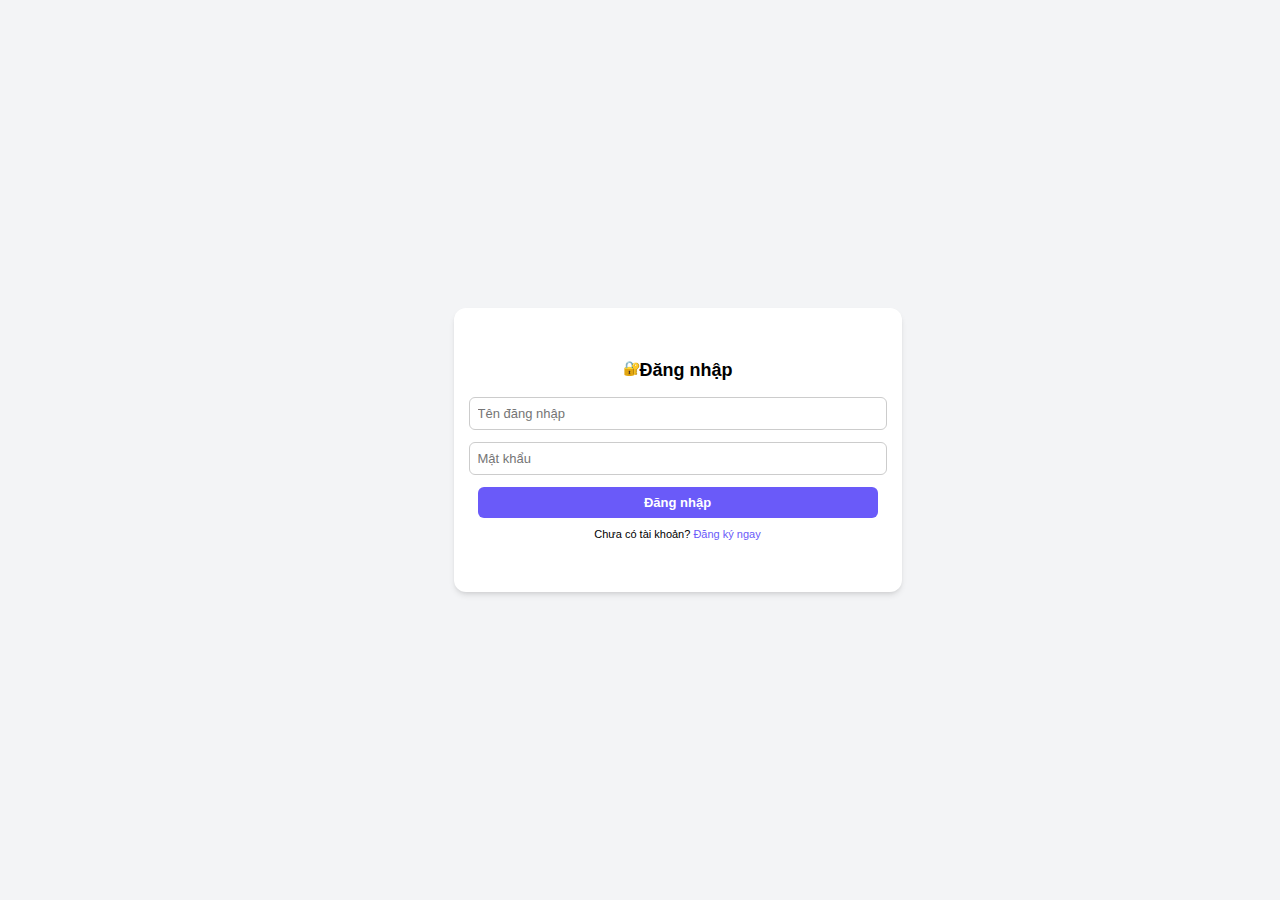
<file: index.html>
<!DOCTYPE html>
<html lang="vi">
<head>
    <meta charset="UTF-8" />
    <meta name="viewport" content="width=device-width, initial-scale=1.0" />
    <title>Trang Chủ</title>
    <link href="https://cdn.jsdelivr.net/npm/bootstrap@5.3.5/dist/css/bootstrap.min.css" rel="stylesheet" integrity="sha384-SgOJa3DmI69IUzQ2PVdRZhwQ+dy64/BUtbMJw1MZ8t5HZApcHrRKUc4W0kG879m7" crossorigin="anonymous">
    <link rel="stylesheet" href="./css/index.css"> 
    <link rel="stylesheet" href="./css/responsive.css"> 
    <link rel="stylesheet" href="./css/logout.css">
    <link rel="stylesheet" href="./css/modal.css">
    <link rel="stylesheet" href="https-managed://fontawesome.com/">
    <link rel="stylesheet" href="https://cdnjs.cloudflare.com/ajax/libs/font-awesome/6.5.0/css/all.min.css">
</head>
<body>
    <div class="container1">
        <div class="nav">
            <div class="nav-left">📘 Tài Chính Cá Nhân K24_Rikkei</div>
            <button class="account-btn" onclick="openModal()">Tài khoản ▾</button>
        </div>
        
        <div class="total">
            <div class="banner">
                💡 Kiểm soát chi tiêu thông minh 
                <span>Theo dõi ngân sách và thu chi hàng tháng dễ dàng</span>
            </div> 
            
            <div class="content">
                <h1>📊 Quản Lý Tài Chính Cá Nhân</h1>
                <div class="month-select">
                    <label for="monthInput">📅 Chọn tháng:</label>
                    <input id="monthInput" placeholder="Chọn tháng" type="month" />
                    <br>
                    <p id="error-monthInput" style="color: red; font-size: 14px;"></p>
                </div> 

                <div class="buggetI">
                    <label for="budgetInput">💰 Ngân sách tháng: </label>
                    <input id="budgetInput" placeholder="VD: 5.000.000 VND" type="text" />
                    <button class="btnSave">Lưu</button>
                    <br>
                    <p id="error-budgetInput" style="color: red; font-size: 14px;"></p>
                </div>
                
                <div class="balance">
                    <span>Số tiền chi tiêu còn lại: </span>
                    <span id="vnd" class="vnd">0 VND</span>
                </div>
                
                <div class="section">
                    <h2>💼 Quản lý danh mục (theo tháng)</h2> 
                    <div class="category-input">
                        <input id="categoryName" placeholder="Tên danh mục" type="text" />
                        <p id="error-categoryName" style="color: red; font-size: 14px;"></p>
                        <input id="categoryLimit" placeholder="Giới hạn (VND)" type="text" />
                        <p id="error-categoryLimit" style="color: red; font-size: 14px;"></p>
                        <button class="addBtn">Thêm danh mục</button>
                    </div>
                    <ul id="categoryList"></ul>
                    <p id="checkkk" style="color: red; font-size: 14px;"></p>
                </div>

                <div class="mainSection">
                    <h4>Chi tiêu danh mục: </h4> 
                    <div class="section1">
                        <div class="transaction-input">
                            <input id="chooseMoney" placeholder="Số tiền (VND)" type="text" />
                            <p id="error-chooseMoney" style="color:red; font-size:14px;"></p>
                            <select id="optionCate">
                                <option value="">Chọn danh mục</option>
                            </select>
                            <p id="error-optionCate" style="color:red; font-size:14px;"></p>                 
                            <input id="noteCate" placeholder="Ghi chú" type="text" />
                            <p id="error-noteCate" style="color:red; font-size:14px;"></p>
                            <button class="btn1">Thêm</button>
                        </div>
                    </div>
                </div>

                <div class="section">
                    <h2>🧾 Lịch sử giao dịch</h2>
                    <div class="body1">
                        <div class="search-bar">
                            <input id="searchInput" placeholder="Tìm nội dung" type="text" />
                            <button class="best"><i class="fa-solid fa-magnifying-glass"></i></button>
                            <button class="btnSort" id="sortAscBtn"><i class="fa-solid fa-arrow-up"></i></button>
                            <button class="btnSort" id="sortDescBtn"><i class="fa-solid fa-arrow-down"></i></button>
                        </div>
                    </div>
                    <ul id="transactionList"></ul>
                    <div id="pagination">
                        <button id="prevPage" class="btnSort">Trang trước</button>
                        <span id="currentPage">1</span>
                        <button id="nextPage" class="btnSort">Trang sau</button>
                    </div>
                </div>
                <!-- <div class="section2">
                   <!-- <h2>⚠️ Cảnh báo giao dịch</h2>
                 -->
                    <!-- <div id="transactionWarnings"> </div> <!-- Phần này sẽ hiển thị các cảnh báo -->
                <!-- </div> --> 
     

        <div class="section2">
            <div id="transactionWarnings">
               
            </div>
        </div>
                <div class="manegerMonths">
                    <h2>📆 Thống kê chi tiêu các tháng</h2>
                    <table class="table">
                        <thead>
                            <tr>
                                <th scope="col">Tháng</th>
                                <th scope="col">Chi tiêu</th>
                                <th scope="col">Ngân Sách</th>
                                <th scope="col">Trạng Thái</th>
                            </tr>
                        </thead>
                        <tbody></tbody>
                    </table>
                </div>
            </div>
        </div>

        <div id="accountModal" class="modal">
            <div class="modal-overlay" onclick="closeModal()"></div>
            <div class="modal-content">
                <span class="close" onclick="closeModal()">×</span>
                <h3>Tài khoản</h3>
                <ul>
                    <li><a href="#">👤 Thông tin cá nhân</a></li>
                    <li><a href="#">🔒 Đổi mật khẩu</a></li>
                    <li><a href="#" id="logoutLi">🚪 Đăng xuất</a></li>
                </ul>
            </div>
        </div>

        <div id="editCategoryModal" class="modal" style="display: none;">
            <div class="modal-overlay" onclick="closeEditModal()"></div>
            <div class="modal-content modalEdit">
                <div class="couple">
                    <h3>Sửa danh mục</h3>
                    <span class="close" onclick="closeEditModal()">×</span>
                </div>
                <input id="editCategoryName" type="text" placeholder="Tên danh mục mới" class="edit-input"/>
                <input id="editCategoryLimit" type="text" placeholder="Giới hạn mới (VND)" class="edit-input"/>
                <div class="button-group">
                    <button onclick="saveEditCategory()" class="btn1">Lưu</button>
                    <button onclick="closeEditModal()" class="btn2">Hủy</button>
                </div>
            </div>
        </div>

        <div id="logoutModal" class="modal" style="display: none;">
            <div class="modal-overlay"></div>
            <div class="modal-content">
                <h3>Bạn có chắc chắn muốn đăng xuất không?</h3>
                <div class="baby2">
                    <button id="confirmLogout" class="btn1">Đăng xuất</button>
                    <button id="cancelLogout" class="btn2">Hủy</button>
                </div>
            </div>
        </div>

        <div id="deleteCategoryModal" class="modal" style="display: none;">
            <div class="modal-overlay" onclick="closeDeleteModal()"></div>
            <div class="modal-content modalDelete">
                <div class="couple">
                    <h3>Xác nhận xóa danh mục</h3> 
                    <span class="close" onclick="closeDeleteModal()">×</span>
                </div>
                <p>Bạn có chắc chắn muốn xóa danh mục này không?</p>
                <p id="error-deleteCategory" style="color: red; font-size: 14px;"></p>
                <div class="button-group">
                    <button onclick="confirmDeleteCategory()" class="btn1">Xóa</button>
                    <button onclick="closeDeleteModal()" class="btn2">Hủy</button>
                </div>
            </div>
        </div>

        <div id="deleteTransactionModal" class="modal" style="display: none;">
            <div class="modal-overlay" onclick="closeDeleteTransactionModal()"></div>
            <div class="modal-content modalDelete">
                <div class="couple">
                    <h3>Xác nhận xóa giao dịch</h3>
                    <span class="close" onclick="closeDeleteTransactionModal()">×</span>
                </div>
                <p>Bạn có chắc chắn muốn xóa giao dịch này không?</p>
                <div class="button-group">
                    <button onclick="confirmDeleteTransaction()" class="btn1">Xóa</button>
                    <button onclick="closeDeleteTransactionModal()" class="btn2">Hủy</button>
                </div>
            </div>
        </div>

        <footer> © 2025 Quản Lý Tài Chính Cá Nhân by MinhDuc </footer>
    </div>
   
    <script src="https://cdn.jsdelivr.net/npm/bootstrap@5.3.5/dist/js/bootstrap.bundle.min.js" integrity="sha384-k6d4wzSIapyDyv1kpU366/PK5hCdSbCRGRCMv+eplOQJWyd1fbcAu9OCUj5zNLiq" crossorigin="anonymous"></script>
    <script src="./js/index.js"></script>
    <script src="./js/logout.js"></script>
</body>
</html>
</file>
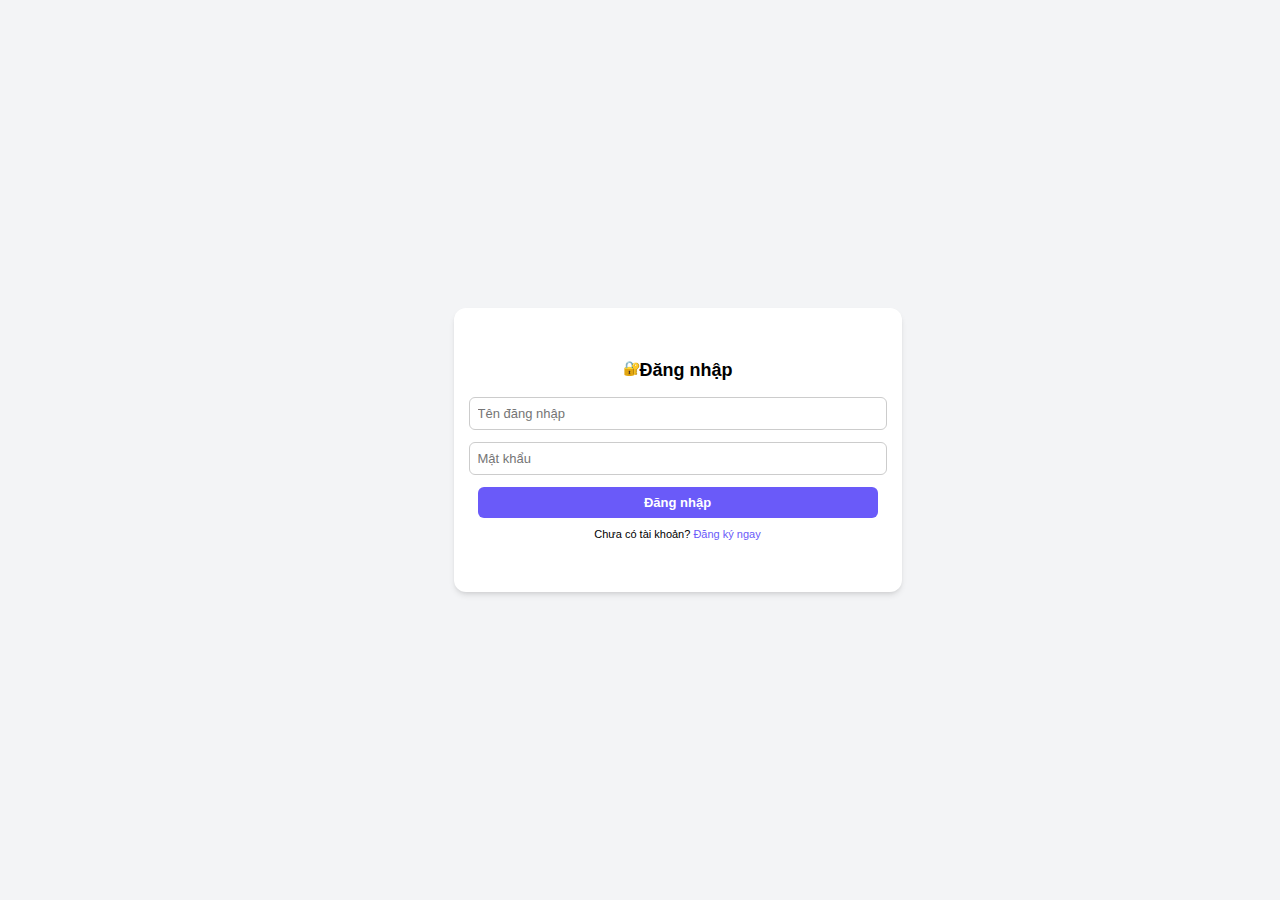
<file: pages/login.html>
<!DOCTYPE html>
<html lang="vi">
<head>
  <meta charset="UTF-8" />
  <meta name="viewport" content="width=device-width, initial-scale=1.0" />
  <title>Login Page</title>
  <link rel="stylesheet" href="../css/login.css" />
</head>
<body>
  <div class="wrapper">
    <div class="login-box">
      <div class="login-header">
        <span class="icon">🔐</span>
        <h2>Đăng nhập</h2>
      </div>
      <input type="text" placeholder="Tên đăng nhập" />
      <input type="password" placeholder="Mật khẩu" />
      <button>Đăng nhập</button>
      <div class="link">
        Chưa có tài khoản? <a href="../pages/regiter.html">Đăng ký ngay</a>
      </div>
    </div>
  </div>
</body>
</html>
</file>
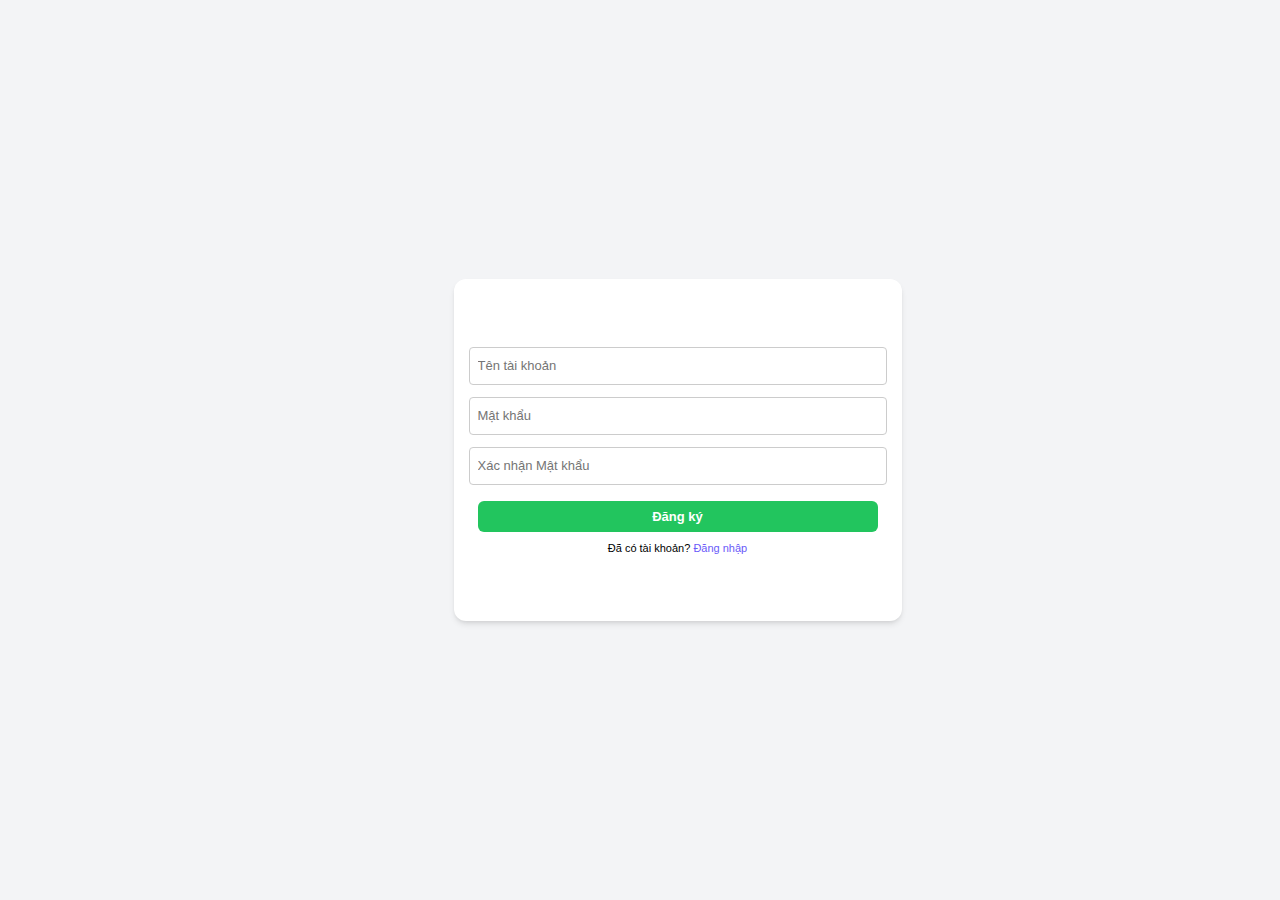
<file: pages/regiter.html>
<!DOCTYPE html>
<html lang="vi">
<head>
  <meta charset="UTF-8" />
  <meta name="viewport" content="width=device-width, initial-scale=1.0" />
  <title>Đăng ký</title>
  <link rel="stylesheet" href="../css/register.css" />
</head>
<body>
  <div class="wrapper">
    <div class="login-box">
      <input type="text" id="email" placeholder="Tên tài khoản" />
      <span id="emailError" class="error-message"></span>
      
      <input type="password" id="password" placeholder="Mật khẩu" />
      <span id="passwordError" class="error-message"></span>
      
      <input type="password" id="confirmPassword" placeholder="Xác nhận Mật khẩu" />
      <span id="confirmError" class="error-message"></span>
      
      <button id="registerBtn">Đăng ký</button>
      
      <div class="link">
        Đã có tài khoản? <a href="login.html">Đăng nhập</a>
      </div>
    </div>
  </div>
  <script src="../js/register.js"></script>
</body>
</html>
</file>
<file: css/index.css>
body {
  height: 100%;
  margin: 0;
  padding: 0;
  display: flex;
  flex-direction: column;
  background-color: rgb(232, 232, 232);
}
.container {
  display: flex;
  flex-direction: column;
}
.nav {
  background-color: #3F51B5;
  color: white;
  display: flex;
  justify-content: space-around;
  padding: 12px 24px;
  font-size: 14px;
  align-items: center;
}

.banner {
  width: 768px;
  height: 124px;
  background-color: #6A5AF9;
  color: white;
  text-align: center;
  display: flex;
  flex-direction: column;
  justify-content: center;
  align-items: center;
  font-size: 16px;
  border-radius: 12px;

}
.banner span {
  font-size: 13px;
  display: block;
  margin-top: 20px;
}
.baby{
  display: flex;
 
}
.account-btn {
  background: transparent;
  color: white;
  border: none;
  font-size: 14px;
  cursor: pointer;
}

.modal {
  display: none;
  position: fixed;
  z-index: 999;
  left: 0;
  top: 0;
  width: 100%;
  height: 100%;
}


 .modal-overlay {
  position: absolute;
  width: 100%;
  height: 100%;
  background-color: rgba(0,0,0,0.3);
  top: 0;
  left: 0;
}


.modal-content {
  position: relative;
  background-color: #fff;
  margin: 15% auto;
  padding: 20px;
  border-radius: 10px;
  width: 300px;
  z-index: 1000;
  box-shadow: 0 6px 12px rgba(0,0,0,0.2);
} 

 .modal-content h3 {
  margin-top: 0;
}

.modal-content ul {
  list-style: none;
  padding: 0;
}

.modal-content li {
  padding: 8px 0;
}

.modal-content a {
  text-decoration: none;
  color: #333;
}

.modal-content a:hover {
  color: #6A5AF9;
}

.close {
  float: right;
  font-size: 20px;
  font-weight: bold;
   cursor: pointer; 
}
footer {
  margin-top: auto;
  background-color: #3F3CC9;
  color: white;
  text-align: center;
  padding: 12px 0;
  font-size: 13px;
}
.total{
  display: flex;
  flex-direction: column;
 align-items: center;
 gap: 10px;
 margin-top: 20px;
}
.month-select , .buggetI {
  max-width: 720px;
  height: 90px;
  background-color: #ffffff;
  color: rgb(56, 56, 56);
  text-align: center;
  display:flex;
  justify-content: center;
  align-items: center;
  font-size: 16px;
  border-radius: 10px;
}
.content{
  display: flex;
  align-items: center;
  flex-direction: column;
  gap: 20px;
}
.balance{
  width: 720px;
  height: 104px;
  background-color: #ffffff;
  color: rgb(56, 56, 56);
  text-align: center;
display: flex;
flex-direction: column;
  justify-content: center;
  align-items: center;
  font-size: 16px;
  border-radius: 10px;}
  .balance  .vnd{
      color: rgb(68, 219, 68);
  }

    .section {
      width: 720px;
      background-color: #ffffff;
      color: rgb(56, 56, 56);
      border-radius: 10px;
      padding: 15px 20px;
      box-sizing: border-box;
    
      height: auto;
      display: flex;
      flex-direction: column;
      gap: 12px;
    }

  .category-input{
      display: flex;
      text-align: center;
      justify-content: center;
      gap: 3px;
  }
  .addBtn{
      background-color: #22C55E;
      border: none;
      width: 163.16px;
      height: 42px;
      border-radius: 6px;
      color: white;

  }
  .section1 , .section2{
      width: 720px;
      height: 90px;
      background-color: #ffffff;
      color: rgb(56, 56, 56);
      text-align: center;
      justify-content: center;
      align-items: center;
      display: flex;
      font-size: 16px;
      border-radius: 10px;
      
  }
  .mainSection , h4  {
    font-size: 17px;   
    margin-top: 15px;
    margin-left: 5px;
}
 .mainSection{
  width: 720px;
  height: 90px;
  background-color: #ffffff;
  color: rgb(56, 56, 56);
  
  border-radius: 10px;
  margin-bottom: 50px;
 }

/* table{
display: flex;
align-items: center;
width: 720px;
height: 195px;
} */
table th {
/* display: flex;
flex-direction: column; */
align-items: center;
width: 180px;
height: 12px;
} 
.manegerMonths{
background-color: white;
display: flex;
flex-direction: column;
align-items: center;
justify-content: center;
margin-bottom: 20px;
}
.transaction-input{
  display:flex;
}
.buggetI{
  width: 768px;
  height: 90px;
  background-color:white;
  color: rgb(0, 0, 0);
  text-align: center;
  /* display: flex;
  flex-direction: column;
  align-items: center; */
  font-size: 16px;
  border-radius: 12px;
}
.buggetI label {
  margin-right: 10px;
}
.buggetI input {
  margin-right: 10px;
  border-radius: 5px;
  border: 1px solid rgb(214, 214, 214);
}
buggetI
  .section2{
width: 720px;

    background-color: red;
  }
  .section h2 {
  font-size: 20px;
  margin-top: 20px;
  margin-left: 20px;
  }
  .category-input input{
    width: 250px;
    margin-left: 20px;
    margin-top: 10px;
    border-radius: 6px;
    border: 1px solid rgb(219, 219, 219);
    
  }
  .section .addbtn{
    margin-right: 20px;
    margin-top: 10px;
  }
  .section1 input , select {
    width: 150px;
    margin-left: 20px;
    margin-top: 10px;
    height: 40px;

    border-radius: 6px;
    border: 1px solid rgb(219, 219, 219);
  }

  .section1 .btn1 {
    margin-right: 20px;
    margin-top: 10px;
    width: 170px;
    height: 40px;
    color: white;
    border: 1px solid rgb(219, 219, 219);
    background-color: #6e7ed3;
    border-radius: 6px;
  }
  .search-bar{
    display: inline;
    gap: 20px;
    
 
  }
  .search-bar input {
    width: 180px;
    border: 1px solid rgb(219, 219, 219);
    margin-left: 20px;
    margin-top: 10px;
    height: 40px;
    background-color: rgb(238, 238, 238);
    border-radius: 6px;
  }
  .search-bar .btnS {
    width: 180px;
    margin-left: 20px;
    margin-top: 10px;
    height: 40px;
    border: none;
    border-radius: 6px;
  } 



  .section .best {
    border-radius: 6px;
   width: 50px ;
   background-color:#1D4ED8;
   color: white;
   border: none;
   height: 40px;
  } 
  .body1{
    display: flex;
    justify-content: center;
  }
  .section h2 {
    color: red;
  }
  .btnSave{
    background-color: #3b82f6;
    border-radius: 6px;
    width:90px;
    height: 30px;
    color: white;
    border: none;
    margin-left: 10px;
  } 
  #categoryList {
    list-style: none; /* Xóa dấu chấm mặc định của li */
    padding-left: 0;  /* Xóa khoảng cách thụt vào */
  }
  #categoryList li {
    display: flex;
    justify-content: space-between; /* Đẩy tên danh mục bên trái, nút bên phải */
    align-items: center;
    padding: 8px 12px;
    border-bottom: 1px solid #ccc; /* Kẻ nhẹ dưới mỗi danh mục cho đẹp */
  }
  
  #categoryList button {
    margin-left: 8px; /* Tạo khoảng cách giữa 2 nút */
  }
  .buttonCouple {
    display: flex;
    gap: 8px;
  }
  
  .buttonCouple .editBtn  {
    background: none;
    border: none;
    color: red;
    font-size: 14px;
  }
  .deleteBtn {
    background: none;
    border: none;
    color: red;
    font-size: 14px;
  }
  .buttonCouple button:hover {
    text-decoration: underline;
  }
  /* Cho modal sửa đồng bộ với các modal khác */
.modalEdit {
  width: 400px;
  padding: 20px;
  background-color: white;
  border-radius: 12px;
  display: flex;
  flex-direction: column;
  align-items: center;
  box-shadow: 0 6px 12px rgba(0, 0, 0, 0.2);
}

/* Input trong modal sửa */
.modalEdit .edit-input {
  width: 90%;
  padding: 10px 12px;
  margin-top: 10px;
  margin-bottom: 10px;
  border: 1px solid #ccc;
  border-radius: 6px;
  font-size: 14px;
}

/* Nhóm nút Lưu Hủy trong modal */
.modalEdit .button-group {
  display: flex;
  justify-content: center;
  gap: 10px;
  margin-top: 15px;
}

/* Nút */
.modalEdit .btn1, 
.modalEdit .btn2 {
  width: 100px;
  height: 36px;
  font-size: 14px;
  border-radius: 6px;
  cursor: pointer;
}

.modalEdit .btn1 {
  background-color: #3fc266;
  color: white;
  border: none;
}

.modalEdit .btn2 {
  background-color: #f44336;
  color: white;
  border: none;
}
.modalEdit .couple{
  display: flex;

}
.modalEdit .close{
  position: absolute;
  top: 5px;
  left: 350px
  ;
  width: 110px;

}
#transactionList {
  list-style: none;
  padding: 0;
}
#transactionList li {
  display: flex;
  justify-content: space-between;
  padding: 10px;
  border-bottom: 1px solid #ddd;
}
#transactionList button {
  background-color: #ff4d4d;
  color: white;
  border: none;
  padding: 5px 10px;
  cursor: pointer;
}
#transactionList button:hover {
  background-color: #cc0000;
}
#prevPage , #nextPage {
  background-color: #4CAF50;  
  color: white; 
  border: 2px solid #4CAF50; 
  border-radius: 15px;  
  padding: 10px 20px; 
  cursor: pointer;  
  text-align: center;
  width: 130px; 
}

#prevPage:hover, #nextPage:hover {
  background-color: #45a049; 
  border-color: #45a049;  /
}
#pagination {
  text-align: center;  
  margin-top: 20px;  
}
.btnSort{
  background-color: #3b82f6;
  border-radius: 10px;
  border: none;
  color:white;
  width: 90px;

}
#deleteTrans {
  background-color: rgb(255, 255, 255);  
  color: white;        
  border: none;          
  padding: 10px 20px;  
  cursor: pointer;     
  border-radius: 5px;
}

#deleteTrans:hover {
  background-color: rgb(255, 255, 255);  
}
.section2 {
  display: flex;
  flex-direction: column;
  width: 100%;
  max-width: 720px;
  background-color: #ffffff;
  color: rgb(56, 56, 56);
  text-align: center;
  font-size: 16px;
  border-radius: 10px;
  padding: 10px;
  margin-bottom: 10px;
  box-sizing: border-box;
  align-items: center;

  /* ✅ Sửa các lỗi gây ẩn nội dung */
  overflow: visible;
  height: auto;
  min-height: 90px;
}

.section2 h2 {
  font-size: 20px;
  margin: 10px 0;
  color: red;
  width: 100%;
  text-align: left;
  padding-left: 20px;
}

#transactionWarnings {
  margin: 10px 0;
  padding: 15px;
  background-color: #fff5f5;
  border: 1px solid #ff4d4d;
  border-radius: 5px;
  box-shadow: 0 2px 4px rgba(0, 0, 0, 0.1);
  width: 100%;
  box-sizing: border-box;
  text-align: left;
  display: flex;
  flex-direction: column;
  gap: 10px;

  /* ✅ Đảm bảo dòng dài không bị tràn */
  overflow-wrap: break-word;
  word-break: break-word;
}

#transactionWarnings p {
  margin: 0;
  color: #ff4d4d;
  font-size: 14px;
  line-height: 1.5;
  display: flex;
  align-items: center;
}

#transactionWarnings p::before {
  content: "🚨";
  margin-right: 8px;
}
</file>
<file: css/responsive.css>
@media (max-width: 768px) {
    body {
      height: 100%;
      margin: 0;
      padding: 0;
      display: flex;
      flex-direction: column;
      background-color: rgb(232, 232, 232);
    }
  
    .container {
      display: flex;
      flex-direction: column;
    }
  
    .nav {
      background-color: #3F51B5;
      color: white;
      display: flex;
      justify-content: space-around;
      padding: 12px 24px;
      font-size: 14px;
      align-items: center;
      
    }
    .total, .content, .month-select, .buggetI, .section, .section1, .section2, .manegerMonths {
      padding-left: 16px;
      padding-right: 16px;
    }
    .banner {
      width: 100%;
      height: auto;
      background-color: #473fb8;
      color: white;
      text-align: center;
      display: flex;
      flex-direction: column;
      justify-content: center;
      align-items: center;
      font-size: 16px;
      border-radius: 12px;
      padding: 20px;
    }
  
    .banner span {
      font-size: 13px;
      display: block;
      margin-top: 10px;
    }
  
     .baby {
      display: flex;
    }
  
    .account-btn {
      background: transparent;
      color: white;
      border: none;
      font-size: 14px;
      cursor: pointer;
    }
  
    .modal {
      display: none;
      position: fixed;
      z-index: 999;
      left: 0;
      top: 0;
      width: 100%;
      height: 100%;
    }
  
    .modal-overlay {
      position: absolute;
      width: 100%;
      height: 100%;
      background-color: rgba(0,0,0,0.3);
      top: 0;
      left: 0;
    }
  
    .modal-content {
      position: relative;
      background-color: #fff;
      margin: 30% auto;
      padding: 20px;
      border-radius: 10px;
      width: 90%;
      max-width: 300px;
      z-index: 1000;
      box-shadow: 0 6px 12px rgba(0,0,0,0.2);
    }
  
    .modal-content h3 {
      margin-top: 0;
    }
  
    .modal-content ul {
      list-style: none;
      padding: 0;
    }
  
    .modal-content li {
      padding: 8px 0;
    }
  
    .modal-content a {
      text-decoration: none;
      color: #333;
    }
  
    .modal-content a:hover {
      color: #6A5AF9;
    }
  
    .close {
      float: right;
      font-size: 20px;
      font-weight: bold;
      cursor: pointer;
    }
  
    footer {
      margin-top: auto;
      background-color: #3F3CC9;
      color: white;
      text-align: center;
      padding: 12px 0;
      font-size: 13px;
    }
  
    .total {
      display: flex;
      flex-direction: column;
      align-items: center;
      gap: 10px;
      margin-top: 20px;
    }
  
    .month-select, .buggetI,
    .balance, .section, .section1, .section2 {
      width: 100%;
      height: auto;
      padding: 12px;
    }
  
    .content {
      display: flex;
      align-items: center;
      flex-direction: column;
      gap: 20px;
      width: 100%;
    }
  
    .balance .vnd {
      color: rgb(68, 219, 68);
    }
  
    .category-input {
      display: flex;
      flex-direction: column;
      gap: 8px;
      padding: 10px;
    }
  
    .category-input input {
      width: 100%;
      margin: 0;
    }
  
    .addbtn {
      width: 100%;
      height: 40px;
    }
  
    .section1 input,
    .section1 select,
    .section1 .btn1 {
      width: 100%;
      margin: 10px 0;
    }
  
    .search-bar {
      display: flex;
      flex-direction: column;
      align-items: center;
      gap: 8px;
    }
  
    .search-bar input,
    .search-bar .btnS,
    .section .best {
      width: 100%;
      margin-top: 10px;
    }
  
    .section h2 {
      color: red;
      font-size: 18px;
    }
  
    .btnSave {
      width: 100px;
    }
  
    .manegerMonths table {
      width: 100%;
      font-size: 12px;
    }
  
    table th, table td {
      padding: 8px;
      text-align: center;
    }
  }
   .month-select {
      width: 100%;
   };
   .content {
    width: 100%;
   }
</file>
<file: css/logout.css>
.baby2{
    display: flex;
    justify-content:space-around;
}
.btn1 ,.btn2
{
    width: 120px;
    border-radius: 6px;
    border: none;;
    height: 35px;
}
.btn1{
background-color: red;
color: white;
}
.btn2{
    background-color: rgb(196, 196, 196);
    }
</file>
<file: css/modal.css>
.modalDelete {
    width: 400px;
    padding: 20px;
    background-color: white;
    border-radius: 12px;
    display: flex;
    flex-direction: column;
    align-items: center;
    box-shadow: 0 6px 12px rgba(0, 0, 0, 0.2);
  }
  
  .modalDelete h3 {
    margin-bottom: 10px;
    font-size: 20px;
  }
  
  .modalDelete p {
    font-size: 14px;
    color: #555;
    text-align: center;
    margin-bottom: 20px;
  }
  
  .modalDelete .button-group {
    display: flex;
    justify-content: center;
    gap: 10px;
    margin-top: 10px;
  }
  
  .modalDelete .btn1, 
  .modalDelete .btn2 {
    width: 100px;
    height: 36px;
    font-size: 14px;
    border-radius: 6px;
  }
  .modalDelete .btn1 {
    background-color: #f44336;
    color: white;
    border: none;
  }
  
  .modalDelete .btn2 {
    background-color: #ccc;
    color: black;
    border: none;
  }
  .couple{
    display: flex;
    
  }  
  .couple h2{
    font-size: 30px;
    
  } 

  .couple .close{
  position: absolute;
  top: 5px;
  left: 350px
  ;
  width: 110px;
  }
</file>
<file: css/login.css>
/* style.css */
html, body {
    margin: 0px;
    padding: 0px;
    font-family: sans-serif;
    background-color: #F3F4F6;
    width: 100%;
    height: 100%;
    overflow: hidden; /* Không cho cuộn xuống */
  }
  
  .wrapper {
    width: 1355px;
    height: 900px;
    background-color: #F3F4F6;
    display: flex;
    justify-content: center;
    align-items: center;
    box-sizing: border-box;
    margin: auto;
    position: absolute;
    top: 0;
    bottom: 0;
    left: 0;
    right: 0;
  }
  
  .login-box {
    width: 448px;
    height: 284px;
    background-color: #FFFFFF;
    border-radius: 12px;
    box-shadow:
      0 2px 4px -2px rgba(0, 0, 0, 0.1),
      0 4px 6px -1px rgba(0, 0, 0, 0.1);
    padding: 24px;
    display: flex;
    flex-direction: column;
    justify-content: center;
    align-items: center;
    box-sizing: border-box;
  }
  
  .login-box h2 {
    margin: 0;
    font-size: 18px;
    text-align: center;
  }
  
  .login-header {
    text-align: center;
    font-size: 14px;
    font-weight: bold;
    margin-bottom: 16px;
    display: flex;
  }
  
  .login-box input {
    width: 100%;
    padding: 8px;
    margin-bottom: 12px;
    border: 1px solid #ccc;
    border-radius: 6px;
    font-size: 13px;
    color: #555;
  }
  
  .login-box button {
    width: 100%;
    padding: 8px;
    background-color: #6A5AF9;
    color: white;
    border: none;
    border-radius: 6px;
    font-size: 13px;
    font-weight: bold;
    cursor: pointer;
  }
  
  .login-box .link {
    margin-top: 10px;
    text-align: center;
    font-size: 11px;
  }
  
  .login-box .link a {
    color: #6A5AF9;
    text-decoration: none;
  }
  
  #loginEmailError , #loginPasswordError{
    color: red;
    font-size: 12px;
  }
  @media (max-width: 768px) {
    html, body {
      overflow: auto;
    }
  
    .wrapper {
      width: 100%;
      height: auto;
      padding: 40px 12px;
      position: static;
    }
  
    .login-box {
      width: 100%;
      height: auto;
      padding: 20px;
      margin: 0 auto;
    }
  }
</file>
<file: css/register.css>
/* style.css */
html, body {
    margin: 0px;
    padding: 0px;
    font-family: sans-serif;
    background-color: #F3F4F6;
    width: 100%;
    height: 100%;
    overflow: hidden; /* Không cho cuộn xuống */
  }
  
  .wrapper {
    width: 1355px;
    height: 900px;
    background-color: #F3F4F6;
    display: flex;
    justify-content: center;
    align-items: center;
    box-sizing: border-box;
    margin: auto;
    position: absolute;
    top: 0;
    bottom: 0;
    left: 0;
    right: 0;
  }
  
  .login-box {
    width: 448px;
    background-color: #FFFFFF;
    height: 342px;   

    border-radius: 12px;
    box-shadow:
      0 2px 4px -2px rgba(0, 0, 0, 0.1),
      0 4px 6px -1px rgba(0, 0, 0, 0.1);
    padding: 24px;
    display: flex;
    flex-direction: column;
    justify-content: center;
    align-items: center;
    box-sizing: border-box;
  }
  
  .login-box h2 {
    margin: 0 0 16px 0;
    font-size: 18px;
    text-align: center;
  }
  
  .login-box input {
    width:400px;
    height: 20px;
    padding: 8px;
    margin-bottom: 12px;
    border: 1px solid #ccc;
    border-radius: 4px;
    font-size: 13px;
    color: #555;
  }
  
  .login-box button {
    width: 100%;
    padding: 8px;
    background-color: #22C55E; /* Màu xanh đăng ký */
    color: white;
    border: none;
    border-radius: 6px;
    font-size: 13px;
    font-weight: bold;
    cursor: pointer;
    margin-top: 4px;
  }
  
  .login-box .link {
    margin-top: 10px;
    text-align: center;
    font-size: 11px;
  }
  
  .login-box .link a {
    color: #6A5AF9;
    text-decoration: none;
  }
  
  @media (max-width: 768px) {
    html, body {
      overflow: auto;
    }
  
    .wrapper {
      width: 100%;
      height: auto;
      padding: 40px 12px;
      position: static;
    }
  
    .login-box {
      width: 100%;
      height: auto;
      padding: 20px;
      margin: 0 auto;
    }
  }
</file>
